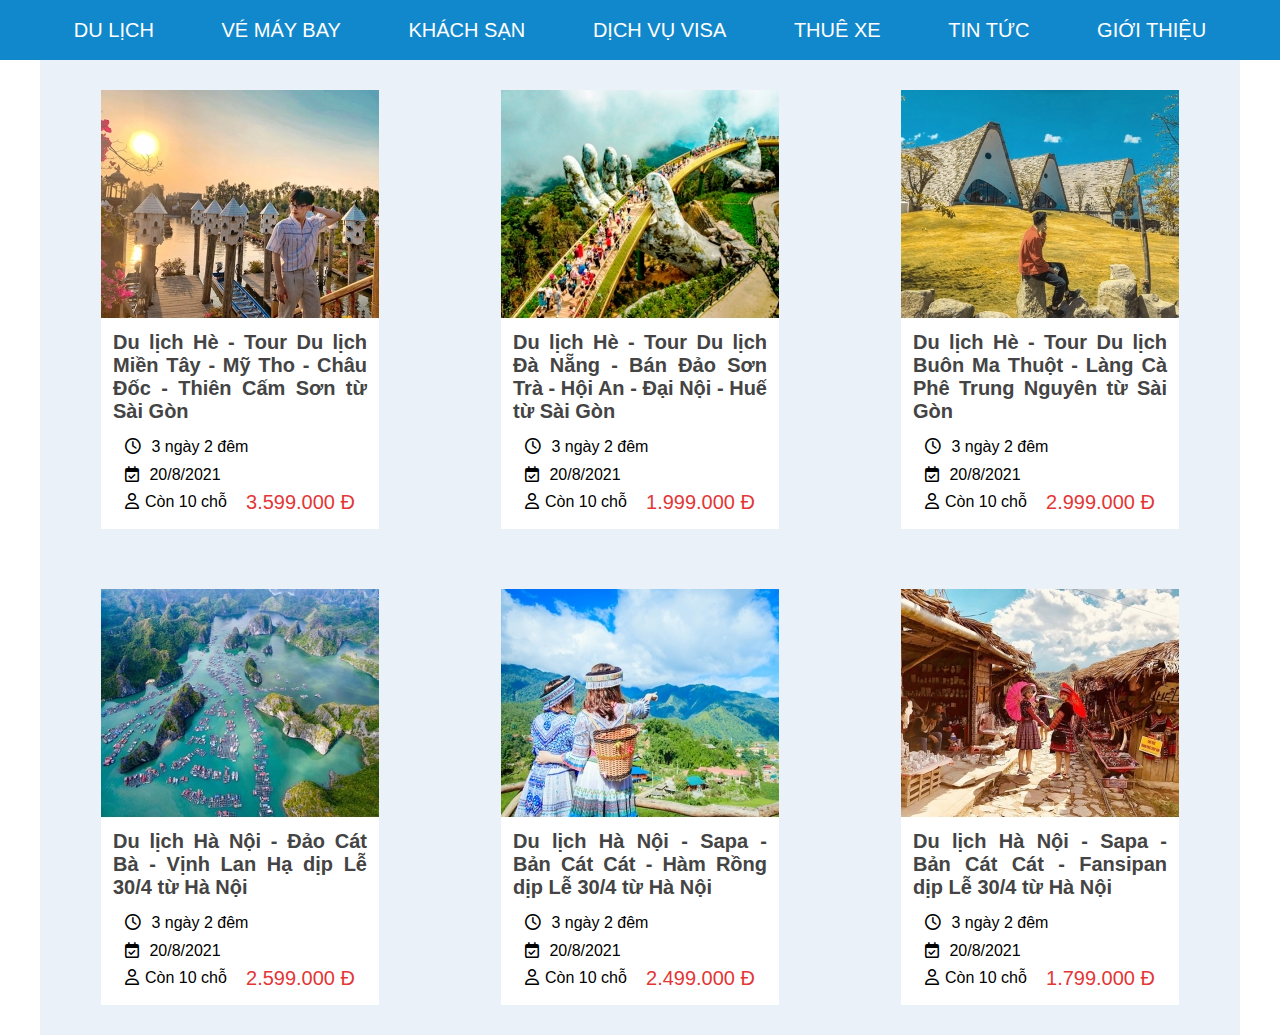
<file: index.html>
<!DOCTYPE html>
<html lang="vi">

<head>
    <meta charset="UTF-8">
    <meta http-equiv="X-UA-Compatible" content="IE=edge">
    <meta name="viewport" content="width=device-width, initial-scale=1.0">
    <title>Du Lịch Việt</title>
    <link rel="stylesheet" href="https://cdnjs.cloudflare.com/ajax/libs/font-awesome/6.0.0-beta2/css/all.min.css">
    <link rel="stylesheet" href="assets/style.css">
    <link rel="shortcut icon" href="assets/image/travel-icon.png" type="image/x-icon">
</head>

<body>
    <div class="main">
        <!-- header -->
        <div class="header">
            <ul class="nav">
                <li class="nav__item"><a href="#" class="nav__item-link"> DU LỊCH </a></li>
                <li class="nav__item"><a href="#" class="nav__item-link"> VÉ MÁY BAY </a></li>
                <li class="nav__item"><a href="#" class="nav__item-link"> KHÁCH SẠN </a></li>
                <li class="nav__item"><a href="#" class="nav__item-link"> DỊCH VỤ VISA </a></li>
                <li class="nav__item"><a href="#" class="nav__item-link"> THUÊ XE </a></li>
                <li class="nav__item"><a href="#" class="nav__item-link"> TIN TỨC </a></li>
                <li class="nav__item"><a href="#" class="nav__item-link"> GIỚI THIỆU </a></li>
            </ul>
        </div>
        <!-- content -->
        <div class="content">
            <div class="container">
                <div class="tour__list">
                    <div class="tour__item">
                        <a href="pages/page-1.html" class="tour__item-link">
                            <img src="assets/image/image-1.jpg" alt="Image place" class="tour__item-image">
                            <h2 class="tour__item-name">Du lịch Hè - Tour Du lịch Miền Tây - Mỹ Tho - Châu Đốc - Thiên
                                Cấm Sơn từ Sài Gòn</h2>

                            <div class="tour__item-info">
                                <p class="tour__info-time">
                                    <i class="far fa-clock"></i> <span>3 ngày 2 đêm</span>
                                </p>
                                <p class="tour__info-startDay">
                                    <i class="far fa-calendar-check"></i> <span>20/8/2021</s>
                                </p>
                                <div class="tour__info-tickets">
                                    <p class="tour__info">
                                        <i class="far fa-user"></i><span>Còn 10 chỗ</span>
                                    </p>
                                    <p class="tour__price">
                                        3.599.000 Đ
                                    </p>
                                </div>
                            </div>
                        </a>
                    </div>
                    <div class="tour__item">
                        <a href="pages/page-2.html" class="tour__item-link">
                            <img src="assets/image/image-2.jpg" alt="Image place" class="tour__item-image">
                            <h2 class="tour__item-name">Du lịch Hè - Tour Du lịch Đà Nẵng - Bán Đảo Sơn Trà - Hội An -
                                Đại Nội - Huế từ Sài Gòn</h2>

                            <div class="tour__item-info">
                                <p class="tour__info-time">
                                    <i class="far fa-clock"></i> <span>3 ngày 2 đêm</span>
                                </p>
                                <p class="tour__info-startDay">
                                    <i class="far fa-calendar-check"></i> <span>20/8/2021</s>
                                </p>
                                <div class="tour__info-tickets">
                                    <p class="tour__info">
                                        <i class="far fa-user"></i><span>Còn 10 chỗ</span>
                                    </p>
                                    <p class="tour__price">
                                        1.999.000 Đ
                                    </p>
                                </div>
                            </div>
                        </a>
                    </div>
                    <div class="tour__item">
                        <a href="pages/page-3.html" class="tour__item-link">
                            <img src="assets/image/image-3.jpg" alt="Image place" class="tour__item-image">
                            <h2 class="tour__item-name">Du lịch Hè - Tour Du lịch Buôn Ma Thuột - Làng Cà Phê Trung
                                Nguyên từ Sài Gòn</h2>

                            <div class="tour__item-info">
                                <p class="tour__info-time">
                                    <i class="far fa-clock"></i> <span>3 ngày 2 đêm</span>
                                </p>
                                <p class="tour__info-startDay">
                                    <i class="far fa-calendar-check"></i> <span>20/8/2021</s>
                                </p>
                                <div class="tour__info-tickets">
                                    <p class="tour__info">
                                        <i class="far fa-user"></i><span>Còn 10 chỗ</span>
                                    </p>
                                    <p class="tour__price">
                                        2.999.000 Đ
                                    </p>
                                </div>
                            </div>
                        </a>
                    </div>

                </div>
                <!--  -->
                <div class="tour__list">
                    <div class="tour__item">
                        <a href="pages/page-4.html" class="tour__item-link">
                            <img src="assets/image/image-4.jpg" alt="Image place" class="tour__item-image">
                            <h2 class="tour__item-name">Du lịch Hà Nội - Đảo Cát Bà - Vịnh Lan Hạ dịp Lễ 30/4 từ Hà Nội
                            </h2>

                            <div class="tour__item-info">
                                <p class="tour__info-time">
                                    <i class="far fa-clock"></i> <span>3 ngày 2 đêm</span>
                                </p>
                                <p class="tour__info-startDay">
                                    <i class="far fa-calendar-check"></i> <span>20/8/2021</s>
                                </p>
                                <div class="tour__info-tickets">
                                    <p class="tour__info">
                                        <i class="far fa-user"></i><span>Còn 10 chỗ</span>
                                    </p>
                                    <p class="tour__price">
                                        2.599.000 Đ
                                    </p>
                                </div>
                            </div>
                        </a>
                    </div>
                    <div class="tour__item">
                        <a href="pages/page-5.html" class="tour__item-link">
                            <img src="assets/image/image-5.jpg" alt="Image place" class="tour__item-image">
                            <h2 class="tour__item-name">Du lịch Hà Nội - Sapa - Bản Cát Cát - Hàm Rồng dịp Lễ 30/4 từ Hà
                                Nội</h2>

                            <div class="tour__item-info">
                                <p class="tour__info-time">
                                    <i class="far fa-clock"></i> <span>3 ngày 2 đêm</span>
                                </p>
                                <p class="tour__info-startDay">
                                    <i class="far fa-calendar-check"></i> <span>20/8/2021</s>
                                </p>
                                <div class="tour__info-tickets">
                                    <p class="tour__info">
                                        <i class="far fa-user"></i><span>Còn 10 chỗ</span>
                                    </p>
                                    <p class="tour__price">
                                        2.499.000 Đ
                                    </p>
                                </div>
                            </div>
                        </a>
                    </div>
                    <div class="tour__item">
                        <a href="pages/page-6.html" class="tour__item-link">
                            <img src="assets/image/image-6.jpg" alt="Image place" class="tour__item-image">
                            <h2 class="tour__item-name">Du lịch Hà Nội - Sapa - Bản Cát Cát - Fansipan dịp Lễ 30/4 từ Hà
                                Nội</h2>

                            <div class="tour__item-info">
                                <p class="tour__info-time">
                                    <i class="far fa-clock"></i> <span>3 ngày 2 đêm</span>
                                </p>
                                <p class="tour__info-startDay">
                                    <i class="far fa-calendar-check"></i> <span>20/8/2021</s>
                                </p>
                                <div class="tour__info-tickets">
                                    <p class="tour__info">
                                        <i class="far fa-user"></i><span>Còn 10 chỗ</span>
                                    </p>
                                    <p class="tour__price">
                                        1.799.000 Đ
                                    </p>
                                </div>
                            </div>
                        </a>
                    </div>
                </div>
                <!--  -->
            </div>

        </div>
        <!-- footer -->
    </div>
</body>

</html>
</file>
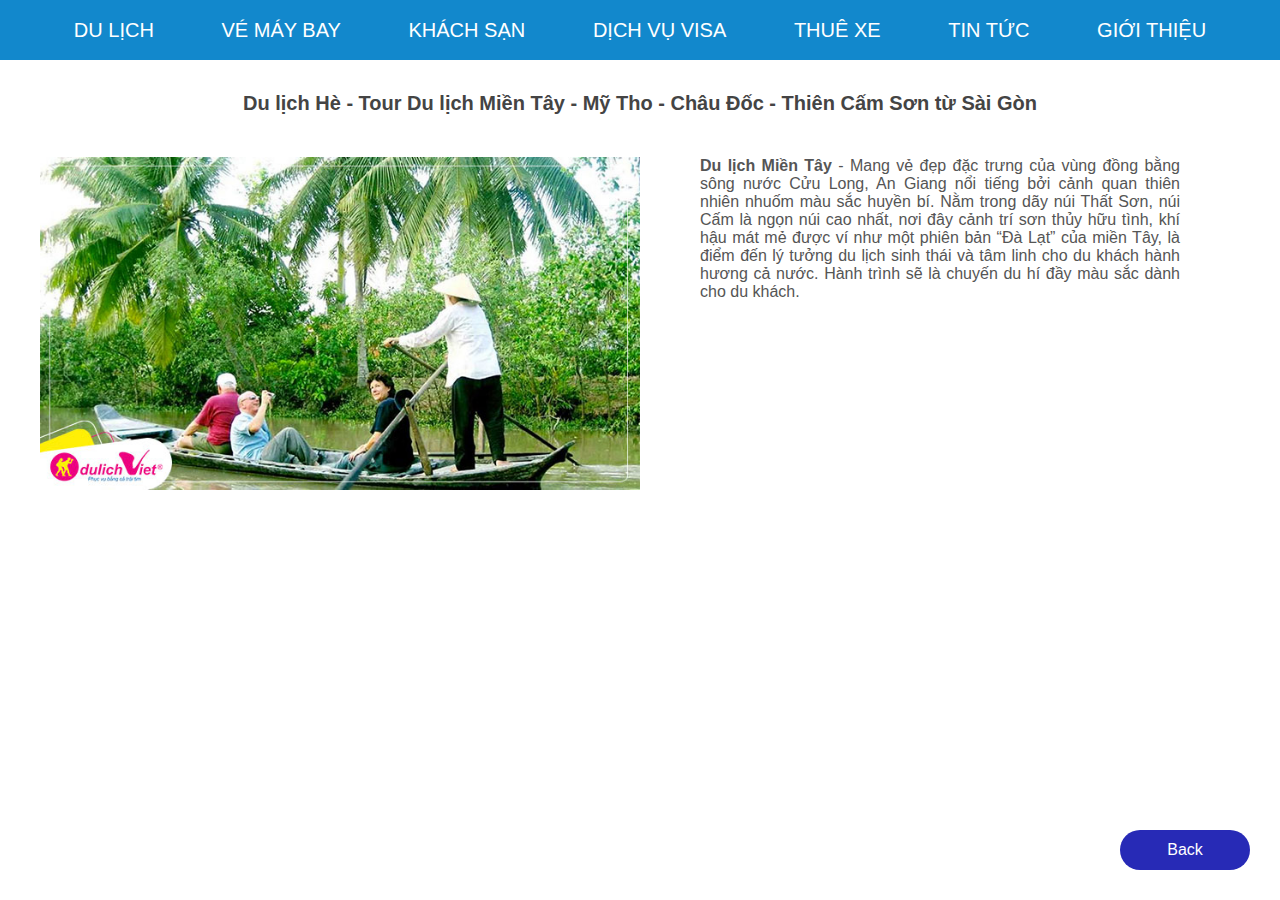
<file: pages/page-1.html>
<!DOCTYPE html>
<html lang="vi">

<head>
    <meta charset="UTF-8">
    <meta http-equiv="X-UA-Compatible" content="IE=edge">
    <meta name="viewport" content="width=device-width, initial-scale=1.0">
    <title>Du Lịch Việt</title>
    <link rel="stylesheet" href="../assets/css/page.css">
    <link rel="shortcut icon" href="../assets/image/travel-icon.png" type="image/x-icon">
</head>

<body>

    <body>
        <div class="main">
            <!-- header -->
            <div class="header">
                <ul class="nav">
                    <li class="nav__item"><a href="#" class="nav__item-link"> DU LỊCH </a></li>
                    <li class="nav__item"><a href="#" class="nav__item-link"> VÉ MÁY BAY </a></li>
                    <li class="nav__item"><a href="#" class="nav__item-link"> KHÁCH SẠN </a></li>
                    <li class="nav__item"><a href="#" class="nav__item-link"> DỊCH VỤ VISA </a></li>
                    <li class="nav__item"><a href="#" class="nav__item-link"> THUÊ XE </a></li>
                    <li class="nav__item"><a href="#" class="nav__item-link"> TIN TỨC </a></li>
                    <li class="nav__item"><a href="#" class="nav__item-link"> GIỚI THIỆU </a></li>
                </ul>
            </div>
            <!-- content -->
            <div class="content">
                <div class="container">
                    <h1 class="tour__name">
                        Du lịch Hè - Tour Du lịch Miền Tây - Mỹ Tho - Châu Đốc - Thiên Cấm Sơn từ Sài Gòn
                    </h1>
                    <div class="tour__info">
                        <img src="../assets/image/image-detail-1.jpg" alt="image detail" class="tour__image">
                        <p class="describe">
                            <!-- Hành trình Mỹ Tho - Chùa Vĩnh Tràng - Châu Đốc - Miếu Bà Chúa Xứ Núi Sam - Rừng Tràm Trà Sư
                            - Thiên Cấm Sơn
                            Lịch trình 3 ngày 2 đêm
                            Khởi hành Thứ 6 hàng tuần
                            Vận chuyển Xe du lịch đời mới -->

                            <b>Du lịch Miền Tây</b> - Mang vẻ đẹp đặc trưng của vùng đồng bằng sông nước Cửu Long, An
                            Giang nổi
                            tiếng bởi cảnh quan thiên nhiên nhuốm màu sắc huyền bí. Nằm trong dãy núi Thất Sơn, núi Cấm
                            là ngọn núi cao nhất, nơi đây cảnh trí sơn thủy hữu tình, khí hậu mát mẻ được ví như một
                            phiên bản “Đà Lạt” của miền Tây, là điểm đến lý tưởng du lịch sinh thái và tâm linh cho du
                            khách hành hương cả nước. Hành trình sẽ là chuyến du hí đầy màu sắc dành cho du khách.
                        </p>
                        <div class="tour__ticket">
                            <div class="tour__price">

                            </div>
                            <div class="tour__buy"></div>

                        </div>
                        <a href="../index.html" class="back-to-top btn"> Back </a>
                    </div>
                </div>
            </div>
        </div>
    </body>

</html>
</file>
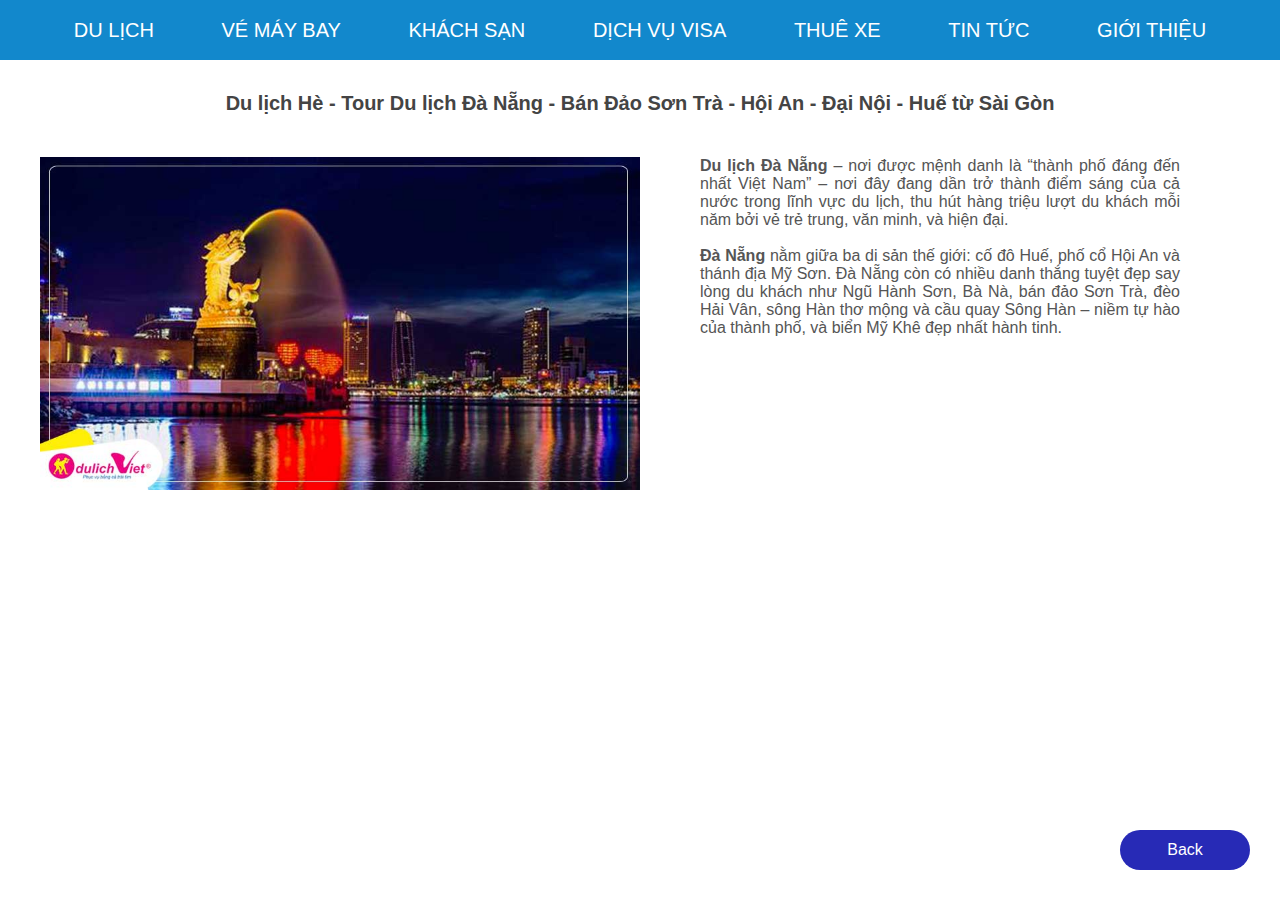
<file: pages/page-2.html>
<!DOCTYPE html>
<html lang="vi">

<head>
    <meta charset="UTF-8">
    <meta http-equiv="X-UA-Compatible" content="IE=edge">
    <meta name="viewport" content="width=device-width, initial-scale=1.0">
    <title>Du Lịch Việt</title>
    <link rel="stylesheet" href="../assets/css/page.css">
    <link rel="shortcut icon" href="../assets/image/travel-icon.png" type="image/x-icon">
</head>

<body>

    <body>
        <div class="main">
            <!-- header -->
            <div class="header">
                <ul class="nav">
                    <li class="nav__item"><a href="#" class="nav__item-link"> DU LỊCH </a></li>
                    <li class="nav__item"><a href="#" class="nav__item-link"> VÉ MÁY BAY </a></li>
                    <li class="nav__item"><a href="#" class="nav__item-link"> KHÁCH SẠN </a></li>
                    <li class="nav__item"><a href="#" class="nav__item-link"> DỊCH VỤ VISA </a></li>
                    <li class="nav__item"><a href="#" class="nav__item-link"> THUÊ XE </a></li>
                    <li class="nav__item"><a href="#" class="nav__item-link"> TIN TỨC </a></li>
                    <li class="nav__item"><a href="#" class="nav__item-link"> GIỚI THIỆU </a></li>
                </ul>
            </div>
            <!-- content -->
            <div class="content">
                <div class="container">
                    <h1 class="tour__name">
                        Du lịch Hè - Tour Du lịch Đà Nẵng - Bán Đảo Sơn Trà - Hội An - Đại Nội - Huế từ Sài Gòn
                    </h1>
                    <div class="tour__info">
                        <img src="../assets/image/image-detail-2.jpg" alt="image detail" class="tour__image">
                        <p class="describe">

                            <b> Du lịch Đà Nẵng</b> – nơi được mệnh danh là “thành phố đáng đến nhất Việt Nam” – nơi đây
                            đang
                            dần trở thành điểm sáng của cả nước trong lĩnh vực du lịch, thu hút hàng triệu lượt du khách
                            mỗi năm bởi vẻ trẻ trung, văn minh, và hiện đại.
                            <br>
                            <br>  <b>Đà Nẵng</b>  nằm giữa ba di sản thế giới: cố đô Huế, phố cổ Hội An và thánh địa Mỹ Sơn. Đà Nẵng
                            còn có nhiều danh thắng tuyệt đẹp say lòng du khách như Ngũ Hành Sơn, Bà Nà, bán đảo Sơn
                            Trà, đèo Hải Vân, sông Hàn thơ mộng và cầu quay Sông Hàn – niềm tự hào của thành phố, và
                            biển Mỹ Khê đẹp nhất hành tinh.
                        </p>
                        <div class="tour__ticket">
                            <div class="tour__price">

                            </div>
                            <div class="tour__buy"></div>

                        </div>
                        <a href="../index.html" class="back-to-top btn"> Back </a>
                    </div>
                </div>
            </div>
        </div>
    </body>

</html>
</file>
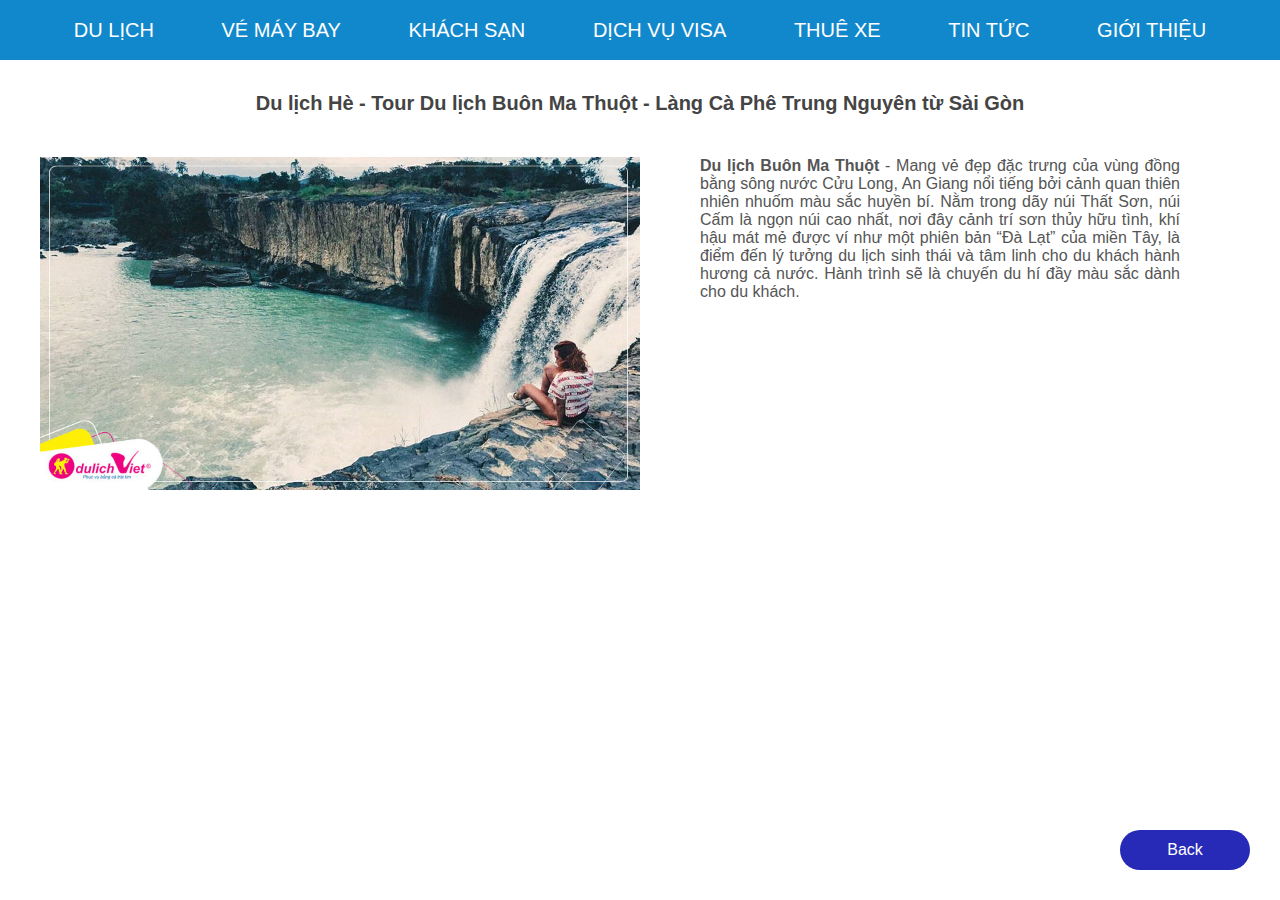
<file: pages/page-3.html>
<!DOCTYPE html>
<html lang="vi">

<head>
    <meta charset="UTF-8">
    <meta http-equiv="X-UA-Compatible" content="IE=edge">
    <meta name="viewport" content="width=device-width, initial-scale=1.0">
    <title>Du Lịch Việt</title>
    <link rel="stylesheet" href="../assets/css/page.css">
    <link rel="shortcut icon" href="../assets/image/travel-icon.png" type="image/x-icon">
</head>

<body>

    <body>
        <div class="main">
            <!-- header -->
            <div class="header">
                <ul class="nav">
                    <li class="nav__item"><a href="#" class="nav__item-link"> DU LỊCH </a></li>
                    <li class="nav__item"><a href="#" class="nav__item-link"> VÉ MÁY BAY </a></li>
                    <li class="nav__item"><a href="#" class="nav__item-link"> KHÁCH SẠN </a></li>
                    <li class="nav__item"><a href="#" class="nav__item-link"> DỊCH VỤ VISA </a></li>
                    <li class="nav__item"><a href="#" class="nav__item-link"> THUÊ XE </a></li>
                    <li class="nav__item"><a href="#" class="nav__item-link"> TIN TỨC </a></li>
                    <li class="nav__item"><a href="#" class="nav__item-link"> GIỚI THIỆU </a></li>
                </ul>
            </div>
            <!-- content -->
            <div class="content">
                <div class="container">
                    <h1 class="tour__name">
                        Du lịch Hè - Tour Du lịch Buôn Ma Thuột - Làng Cà Phê Trung Nguyên từ Sài Gòn
                    </h1>
                    <div class="tour__info">
                        <img src="../assets/image/image-detail-3.jpg" alt="image detail" class="tour__image">
                        <p class="describe">
                            <!-- Hành trình Mỹ Tho - Chùa Vĩnh Tràng - Châu Đốc - Miếu Bà Chúa Xứ Núi Sam - Rừng Tràm Trà Sư
                            - Thiên Cấm Sơn
                            Lịch trình 3 ngày 2 đêm
                            Khởi hành Thứ 6 hàng tuần
                            Vận chuyển Xe du lịch đời mới -->

                            <b>Du lịch Buôn Ma Thuột</b> - Mang vẻ đẹp đặc trưng của vùng đồng bằng sông nước Cửu Long, An
                            Giang nổi
                            tiếng bởi cảnh quan thiên nhiên nhuốm màu sắc huyền bí. Nằm trong dãy núi Thất Sơn, núi Cấm
                            là ngọn núi cao nhất, nơi đây cảnh trí sơn thủy hữu tình, khí hậu mát mẻ được ví như một
                            phiên bản “Đà Lạt” của miền Tây, là điểm đến lý tưởng du lịch sinh thái và tâm linh cho du
                            khách hành hương cả nước. Hành trình sẽ là chuyến du hí đầy màu sắc dành cho du khách.
                        </p>
                        <div class="tour__ticket">
                            <div class="tour__price">

                            </div>
                            <div class="tour__buy"></div>

                        </div>
                        <a href="../index.html" class="back-to-top btn"> Back </a>
                    </div>
                </div>
            </div>
        </div>
    </body>

</html>
</file>
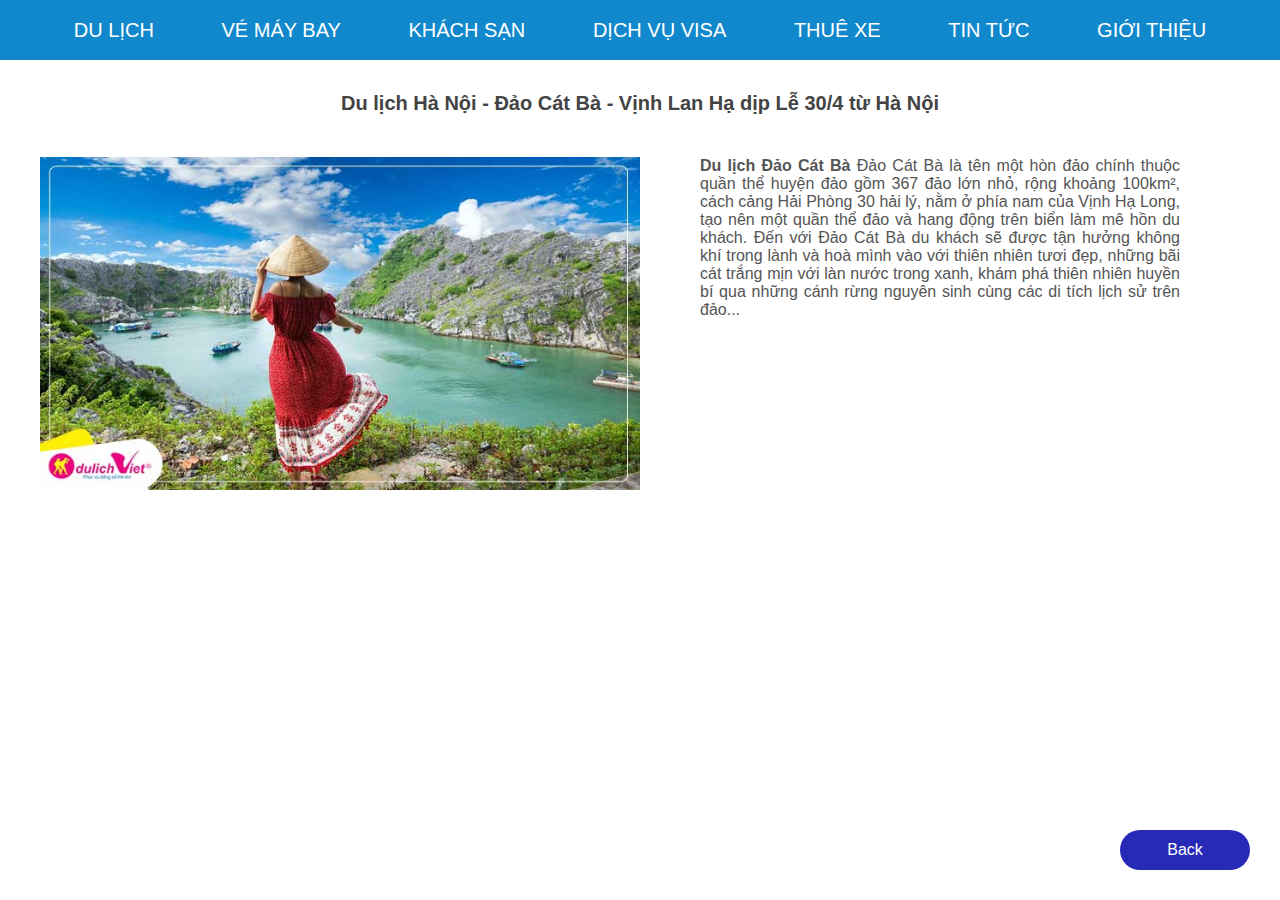
<file: pages/page-4.html>
<!DOCTYPE html>
<html lang="vi">

<head>
    <meta charset="UTF-8">
    <meta http-equiv="X-UA-Compatible" content="IE=edge">
    <meta name="viewport" content="width=device-width, initial-scale=1.0">
    <title>Du Lịch Việt</title>
    <link rel="stylesheet" href="../assets/css/page.css">
    <link rel="shortcut icon" href="../assets/image/travel-icon.png" type="image/x-icon">
</head>

<body>

    <body>
        <div class="main">
            <!-- header -->
            <div class="header">
                <ul class="nav">
                    <li class="nav__item"><a href="#" class="nav__item-link"> DU LỊCH </a></li>
                    <li class="nav__item"><a href="#" class="nav__item-link"> VÉ MÁY BAY </a></li>
                    <li class="nav__item"><a href="#" class="nav__item-link"> KHÁCH SẠN </a></li>
                    <li class="nav__item"><a href="#" class="nav__item-link"> DỊCH VỤ VISA </a></li>
                    <li class="nav__item"><a href="#" class="nav__item-link"> THUÊ XE </a></li>
                    <li class="nav__item"><a href="#" class="nav__item-link"> TIN TỨC </a></li>
                    <li class="nav__item"><a href="#" class="nav__item-link"> GIỚI THIỆU </a></li>
                </ul>
            </div>
            <!-- content -->
            <div class="content">
                <div class="container">
                    <h1 class="tour__name">
                        Du lịch Hà Nội - Đảo Cát Bà - Vịnh Lan Hạ dịp Lễ 30/4 từ Hà Nội
                    </h1>
                    <div class="tour__info">
                        <img src="../assets/image/image-detail-4.jpg" alt="image detail" class="tour__image">
                        <p class="describe">

                            <b> Du lịch Đảo Cát Bà</b>
                            Đảo Cát Bà là tên một hòn đảo chính thuộc quần thể huyện đảo gồm 367 đảo lớn nhỏ, rộng
                            khoảng 100km², cách cảng Hải Phòng 30 hải lý, nằm ở phía nam của Vịnh Hạ Long, tạo nên một
                            quần thể đảo và hang động trên biển làm mê hồn du khách. Đến với Đảo Cát Bà du khách sẽ được
                            tận hưởng không khí trong lành và hoà mình vào với thiên nhiên tươi đẹp, những bãi cát trắng
                            mịn với làn nước trong xanh, khám phá thiên nhiên huyền bí qua những cánh rừng nguyên sinh
                            cùng các di tích lịch sử trên đảo...
                        </p>
                        <div class="tour__ticket">
                            <div class="tour__price">

                            </div>
                            <div class="tour__buy"></div>

                        </div>
                        <a href="../index.html" class="back-to-top btn"> Back </a>
                    </div>
                </div>
            </div>
        </div>
    </body>

</html>
</file>
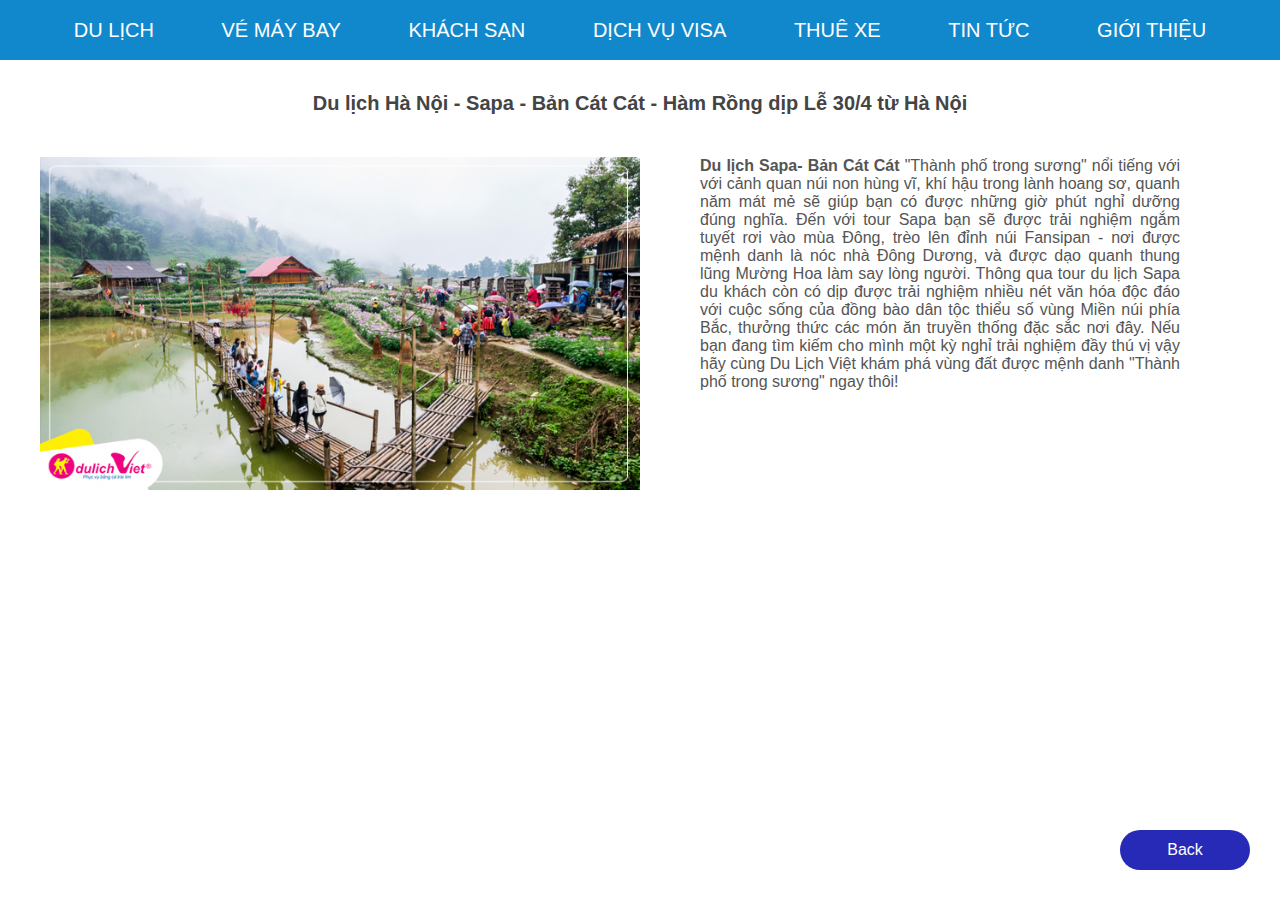
<file: pages/page-5.html>
<!DOCTYPE html>
<html lang="vi">

<head>
    <meta charset="UTF-8">
    <meta http-equiv="X-UA-Compatible" content="IE=edge">
    <meta name="viewport" content="width=device-width, initial-scale=1.0">
    <title>Du Lịch Việt</title>
    <link rel="stylesheet" href="../assets/css/page.css">
    <link rel="shortcut icon" href="../assets/image/travel-icon.png" type="image/x-icon">
</head>

<body>

    <body>
        <div class="main">
            <!-- header -->
            <div class="header">
                <ul class="nav">
                    <li class="nav__item"><a href="#" class="nav__item-link"> DU LỊCH </a></li>
                    <li class="nav__item"><a href="#" class="nav__item-link"> VÉ MÁY BAY </a></li>
                    <li class="nav__item"><a href="#" class="nav__item-link"> KHÁCH SẠN </a></li>
                    <li class="nav__item"><a href="#" class="nav__item-link"> DỊCH VỤ VISA </a></li>
                    <li class="nav__item"><a href="#" class="nav__item-link"> THUÊ XE </a></li>
                    <li class="nav__item"><a href="#" class="nav__item-link"> TIN TỨC </a></li>
                    <li class="nav__item"><a href="#" class="nav__item-link"> GIỚI THIỆU </a></li>
                </ul>
            </div>
            <!-- content -->
            <div class="content">
                <div class="container">
                    <h1 class="tour__name">
                        Du lịch Hà Nội - Sapa - Bản Cát Cát - Hàm Rồng dịp Lễ 30/4 từ Hà Nội
                    </h1>
                    <div class="tour__info">
                        <img src="../assets/image/image-detail-5.jpg" alt="image detail" class="tour__image">
                        <p class="describe">
                            <b>Du lịch Sapa- Bản Cát Cát</b> "Thành phố trong sương" nổi tiếng với với cảnh quan núi non
                            hùng vĩ, khí hậu trong lành hoang sơ, quanh năm mát mẻ sẽ giúp bạn có được những giờ phút
                            nghỉ dưỡng đúng nghĩa. Đến với tour Sapa bạn sẽ được trải nghiệm ngắm tuyết rơi vào mùa
                            Đông, trèo lên đỉnh núi Fansipan - nơi được mệnh danh là nóc nhà Đông Dương, và được dạo
                            quanh thung lũng Mường Hoa làm say lòng người. Thông qua tour du lịch Sapa du khách còn có
                            dịp được trải nghiệm nhiều nét văn hóa độc đáo với cuộc sống của đồng bào dân tộc thiểu số
                            vùng Miền núi phía Bắc, thưởng thức các món ăn truyền thống đặc sắc nơi đây. Nếu bạn đang
                            tìm kiếm cho mình một kỳ nghỉ trải nghiệm đầy thú vị vậy hãy cùng Du Lịch Việt khám phá vùng
                            đất được mệnh danh "Thành phố trong sương" ngay thôi!
                        </p>
                        <div class="tour__ticket">
                            <div class="tour__price">

                            </div>
                            <div class="tour__buy"></div>

                        </div>
                        <a href="../index.html" class="back-to-top btn"> Back </a>
                    </div>
                </div>
            </div>
        </div>
    </body>

</html>
</file>
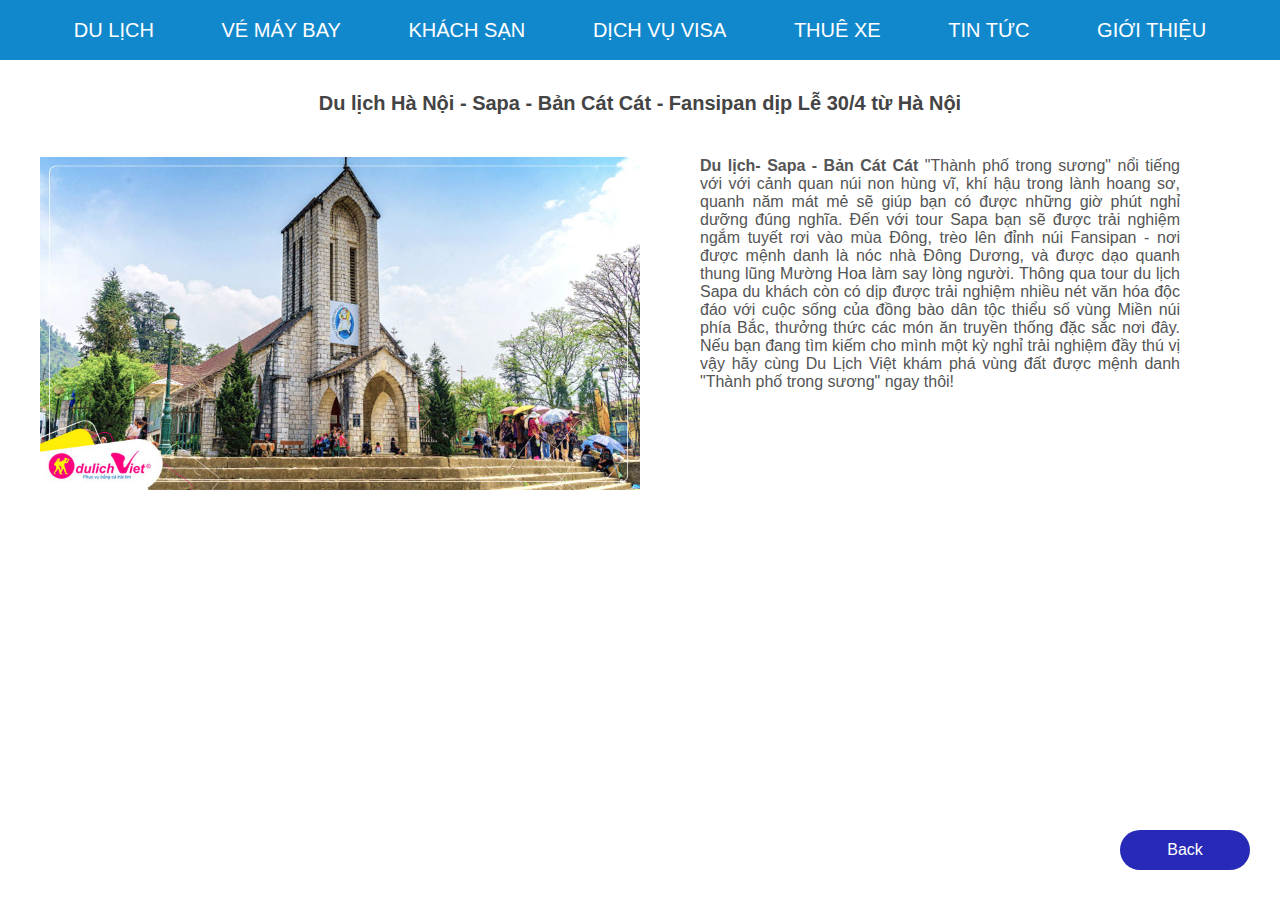
<file: pages/page-6.html>
<!DOCTYPE html>
<html lang="vi">

<head>
    <meta charset="UTF-8">
    <meta http-equiv="X-UA-Compatible" content="IE=edge">
    <meta name="viewport" content="width=device-width, initial-scale=1.0">
    <title>Du Lịch Việt</title>
    <link rel="stylesheet" href="../assets/css/page.css">
    <link rel="shortcut icon" href="../assets/image/travel-icon.png" type="image/x-icon">
</head>

<body>

    <body>
        <div class="main">
            <!-- header -->
            <div class="header">
                <ul class="nav">
                    <li class="nav__item"><a href="#" class="nav__item-link"> DU LỊCH </a></li>
                    <li class="nav__item"><a href="#" class="nav__item-link"> VÉ MÁY BAY </a></li>
                    <li class="nav__item"><a href="#" class="nav__item-link"> KHÁCH SẠN </a></li>
                    <li class="nav__item"><a href="#" class="nav__item-link"> DỊCH VỤ VISA </a></li>
                    <li class="nav__item"><a href="#" class="nav__item-link"> THUÊ XE </a></li>
                    <li class="nav__item"><a href="#" class="nav__item-link"> TIN TỨC </a></li>
                    <li class="nav__item"><a href="#" class="nav__item-link"> GIỚI THIỆU </a></li>
                </ul>
            </div>
            <!-- content -->
            <div class="content">
                <div class="container">
                    <h1 class="tour__name">
                        Du lịch Hà Nội - Sapa - Bản Cát Cát - Fansipan dịp Lễ 30/4 từ Hà Nội</h1>
                    <div class="tour__info">
                        <img src="../assets/image/image-detail-6.jpg" alt="image detail" class="tour__image">
                        <p class="describe">
                            <b>Du lịch- Sapa - Bản Cát Cát</b> "Thành phố trong sương" nổi tiếng với với cảnh quan núi
                            non hùng vĩ, khí hậu trong lành hoang sơ, quanh năm mát mẻ sẽ giúp bạn có được những giờ
                            phút nghỉ dưỡng đúng nghĩa. Đến với tour Sapa bạn sẽ được trải nghiệm ngắm tuyết rơi vào mùa
                            Đông, trèo lên đỉnh núi Fansipan - nơi được mệnh danh là nóc nhà Đông Dương, và được dạo
                            quanh thung lũng Mường Hoa làm say lòng người. Thông qua tour du lịch Sapa du khách còn có
                            dịp được trải nghiệm nhiều nét văn hóa độc đáo với cuộc sống của đồng bào dân tộc thiểu số
                            vùng Miền núi phía Bắc, thưởng thức các món ăn truyền thống đặc sắc nơi đây. Nếu bạn đang
                            tìm kiếm cho mình một kỳ nghỉ trải nghiệm đầy thú vị vậy hãy cùng Du Lịch Việt khám phá vùng
                            đất được mệnh danh "Thành phố trong sương" ngay thôi!
                        </p>
                        <div class="tour__ticket">
                            <div class="tour__price">

                            </div>
                            <div class="tour__buy"></div>

                        </div>
                        <a href="../index.html" class="back-to-top btn"> Back </a>
                    </div>
                </div>
            </div>
        </div>
    </body>

</html>
</file>
<file: assets/style.css>
* {
  margin: 0;
  padding: 0;
  box-sizing: border-box;
}
html {
  font-family: Arial, Helvetica, sans-serif;
}
ul {
  list-style-type: none;
}
img {
  display: block;
}
a {
  display: block;
  text-decoration: none;
  color: unset;
}
.main {
}
/* header */
.header {
  background-color: rgb(18, 136, 204);
  position: fixed;
  top: 0;
  left: 0;
  width: 100%;
  z-index: 1;
}
.nav {
  width: 1200px;
  height: 60px;
  margin: auto;
  display: flex;
  justify-content: space-around;
}
.nav__item {
}
.nav__item:hover .nav__item-link {
  color: rgb(250, 95, 68);
}
.nav__item-link {
  color: #fff;
  font-size: 20px;
  line-height: 60px;
}
/* content */
.content {
  width: 1200px;
  padding-top: 60px;
  margin: auto;
  background-color: rgb(235, 241, 248);
}
.container {
}
.tour__list {
  padding: 30px 0 30px 0;
  display: flex;
  justify-content: space-around;
}
.tour__item {
  width: 278px;
  background-color: #fff;
}

.tour__item-link {
}
.tour__item-image {
  transition: 0.5s;
}

.tour__item-name {
  transition: 0.5s;
  font-size: 20px;
  color: #444;
  padding: 12px;
  text-align: justify;
}
.tour__item:hover {
  box-shadow: 0 0 8px rgb(133, 61, 228);
}
.tour__item :hover .tour__item-image {
  opacity: 0.5;
}
.tour__item :hover .tour__item-name {
  color: rgb(34, 100, 201);
}
.tour__item-info {
  padding: 0 24px;
  line-height: 1.5;
}
.tour__item-info i{
margin-right: 6px;
}
.tour__info-time {
  margin-bottom: 4px;
}
.tour__info-startDay {
}
.tour__info-tickets {
  display: flex;
  justify-content: space-between;
  align-items: center;
  padding-bottom: 12px;
}
.tour__info {
}
.tour__price {
  color: rgb(226, 55, 55);
  font-size: 20px;
}
</file>
<file: assets/css/page.css>
* {
  margin: 0;
  padding: 0;
  box-sizing: border-box;
}
html {
  font-family: Arial, Helvetica, sans-serif;
}
ul {
  list-style-type: none;
}
img {
  display: block;
}
a {
  display: block;
  text-decoration: none;
  color: unset;
}
.main {
}
/* header */
.header {
  background-color: rgb(18, 136, 204);
}
.nav {
  width: 1200px;
  height: 60px;
  margin: auto;
  display: flex;
  justify-content: space-around;
}
.nav__item {
}
.nav__item:hover .nav__item-link {
  color: tomato;
}
.nav__item-link {
  color: #fff;
  font-size: 20px;
  line-height: 60px;
}
.content {
  width: 1200px;
  margin: 32px auto;
}
.container {
}
.tour__name {
  margin-bottom: 42px;
  font-size: 20px;
  color: #444;
  text-align: center;
}
.tour__info {
  display: flex;
  justify-content: space-between;
}
.tour__image {
  width: 50%;
}
.describe {
  width: 40%;
  color: #555;
  text-align: justify;
}

/* tour__ticket
 tour__price
  tour__buy  */
.back-to-top {
  position: fixed;
  bottom: 30px;
  right: 30px;
}
.btn {
  display: flex;
  justify-content: center;
  width: 130px;
  line-height: 40px;
  background-color: rgb(39, 42, 182);
  border-radius: 20px;
  color: #fff;
}
.btn:hover{
  opacity: 0.6;
}
</file>
